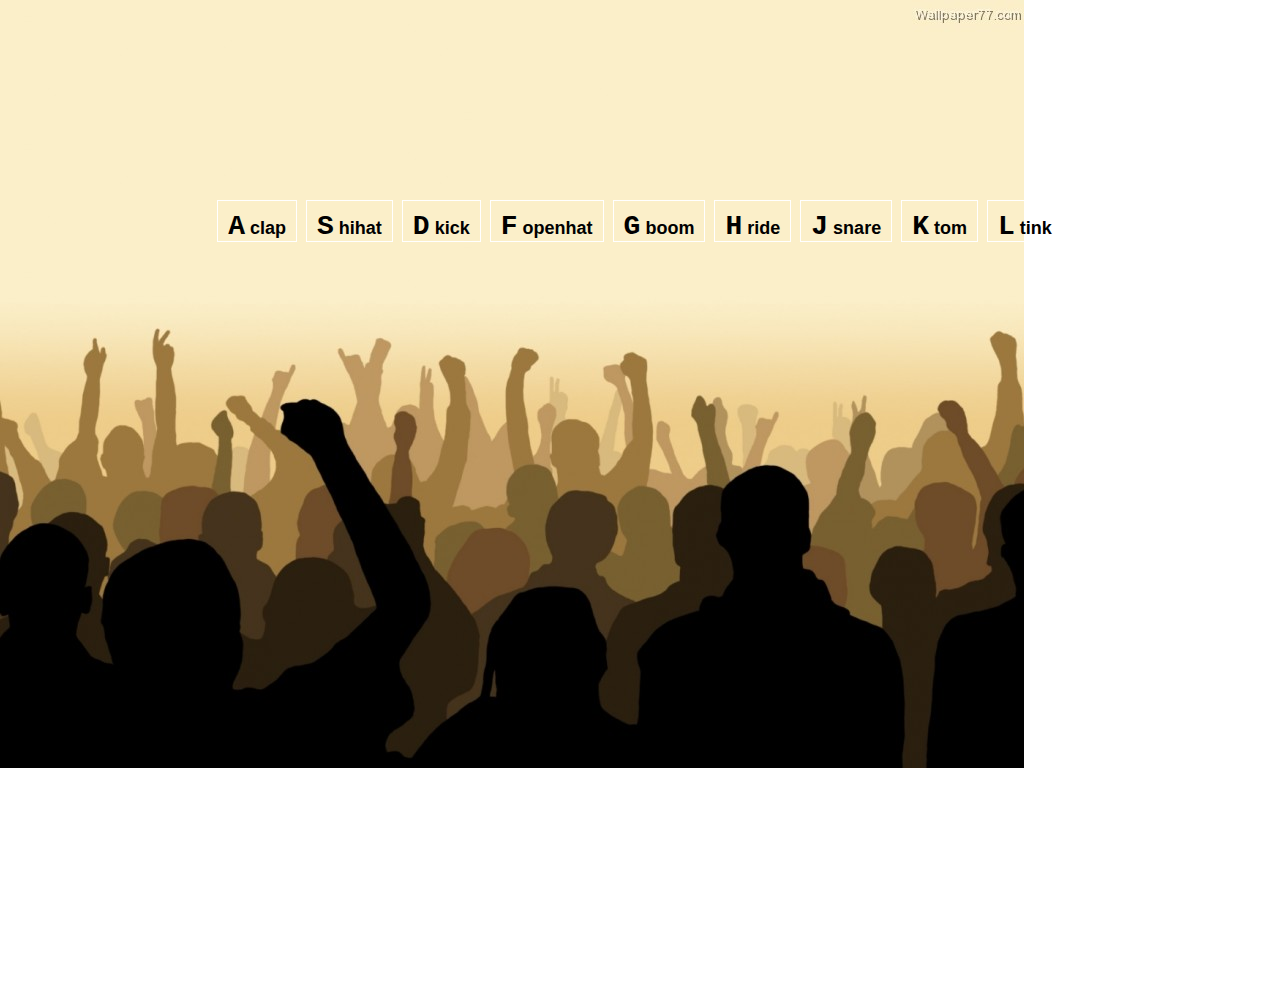
<file: index.html>
<!DOCTYPE html>
<html lang="en">
<head>
  <meta charset="UTF-8">
  <meta name="viewport" content="width=device-width, initial-scale=1.0">
  <meta http-equiv="X-UA-Compatible" content="ie=edge">
  <title>Drumset</title>
  <link rel="stylesheet" href="style.css">
  <script src="script.js"></script>
</head>
<body> 
  <div class="wrapper">
    <div class="wrapper__background">
      <div class="keys">
        <div data-key="65" class="key">
          <kbd>A</kbd>
          <span class="sound">clap</span>   
        </div>
        <div data-key="83" class="key">
          <kbd>S</kbd>
          <span class="sound">hihat</span>   
        </div>
        <div data-key="68" class="key">
          <kbd>D</kbd>
          <span class="sound">kick</span>   
        </div>
        <div data-key="70" class="key">
          <kbd>F</kbd>
          <span class="sound">openhat</span>   
        </div>
        <div data-key="71" class="key">
          <kbd>G</kbd>
          <span class="sound">boom</span>   
        </div>
        <div data-key="72" class="key">
          <kbd>H</kbd>
          <span class="sound">ride</span>   
        </div>
        <div data-key="74" class="key">
          <kbd>J</kbd>
          <span class="sound">snare</span>   
        </div>
        <div data-key="75" class="key">
          <kbd>K</kbd>
          <span class="sound">tom</span>   
        </div>
        <div data-key="76" class="key">
          <kbd>L</kbd>
          <span class="sound">tink</span>   
        </div>
      </div>
    </div>
  </div>

  <audio data-key="65" src="audio/audio.mp3"></audio>
  <audio data-key="83" src="audio/audio.mp3"></audio>
  <audio data-key="68" src="audio/audio.mp3"></audio>
  <audio data-key="70" src="audio/audio.mp3"></audio>
  <audio data-key="71" src="audio/audio.mp3"></audio>
  <audio data-key="72" src="audio/audio.mp3"></audio>
  <audio data-key="74" src="audio/audio.mp3"></audio>
  <audio data-key="75" src="audio/audio.mp3"></audio>
  <audio data-key="76" src="audio/audio.mp3"></audio>

</body>
</html>
</file>
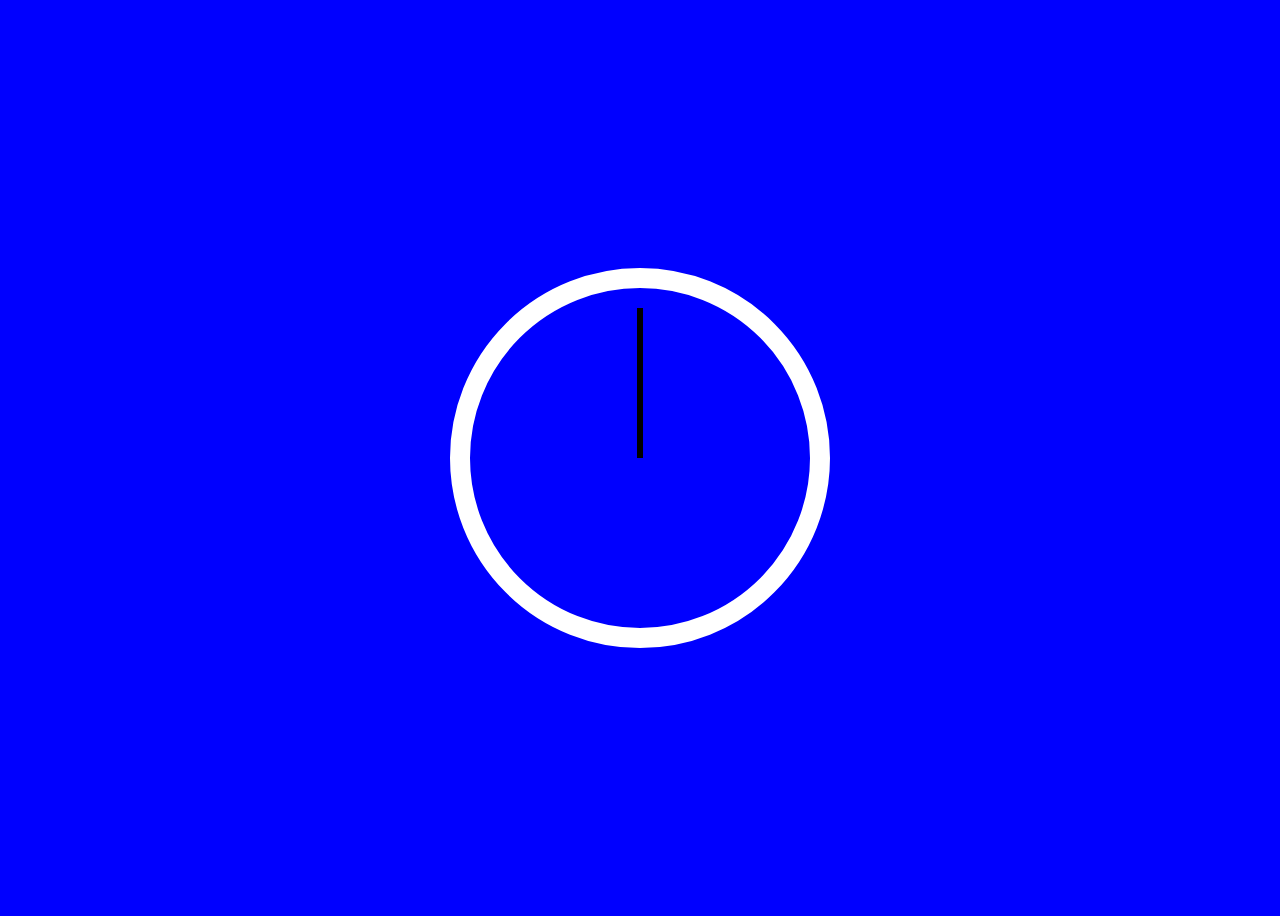
<file: lesson2/index.html>
<!DOCTYPE html>
<html lang="en">
<head>
  <meta charset="UTF-8">
  <meta name="viewport" content="width=device-width, initial-scale=1.0">
  <meta http-equiv="X-UA-Compatible" content="ie=edge">
  <link rel="stylesheet" type="text/css" href="style.css">
  <title>Clock</title>
</head>
<body>

<div class="clock">
  <div class="clock-face">
    <div class="hand hour-hand"></div>
    <div class="hand min-hand"></div>
    <div class="hand second-hand"></div>
  </div>
</div>
<script src="js/script.js"></script>
</body>
</html>
</file>
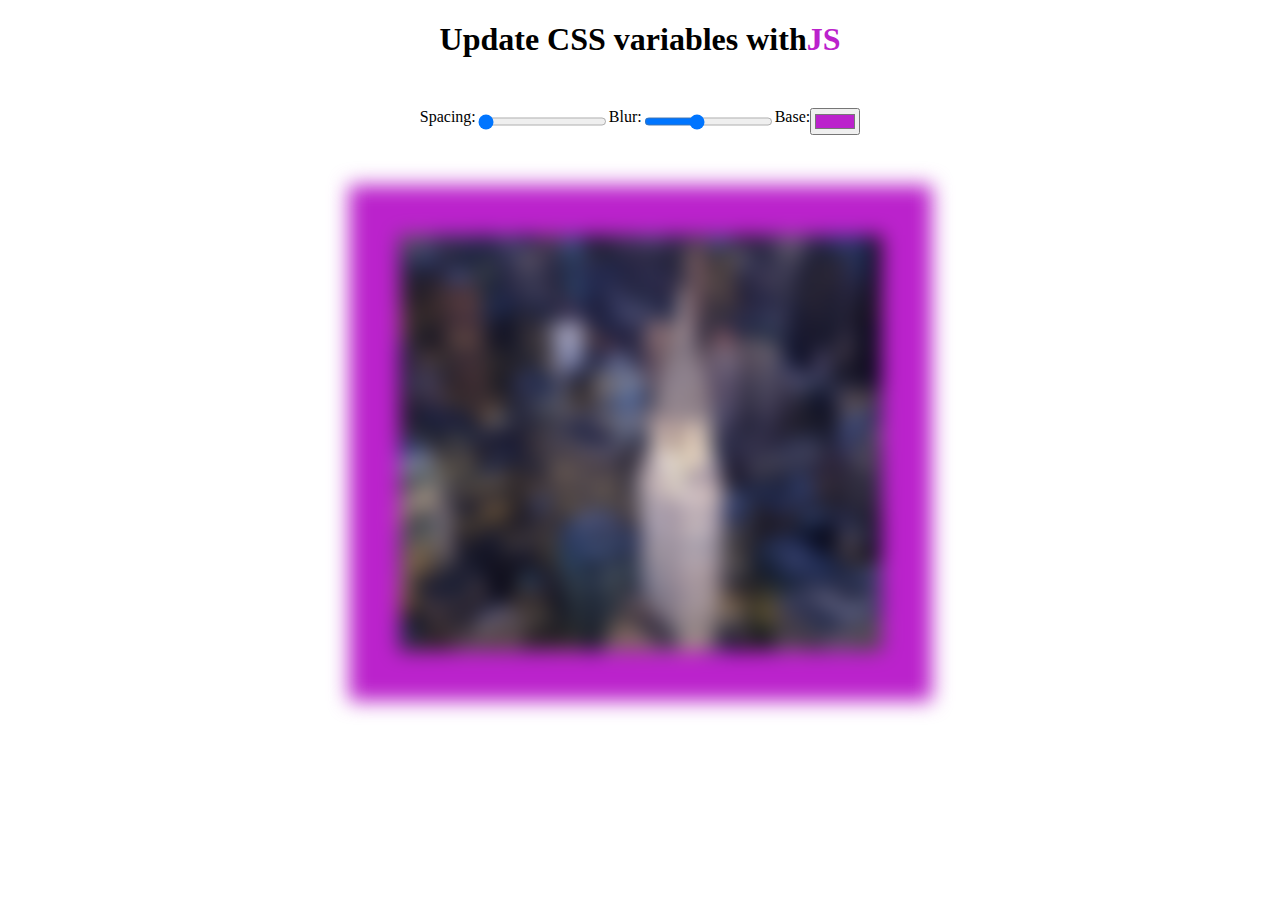
<file: lesson3/index.html>
<!DOCTYPE html>
<html lang="en">
<head>
  <meta charset="UTF-8">
  <meta name="viewport" content="width=device-width, initial-scale=1.0">
  <meta http-equiv="X-UA-Compatible" content="ie=edge">
  <link rel="stylesheet" href="style.css">
  <title>Lesson 3</title>
</head>
<body>
  <h1> Update CSS variables with <span class="hl"> JS</span></h1>
  <div class="controls">
    <label for="spacing">Spacing: </label>
    <input type="range" name="spacing" min="10" max="200" value="10" data-sizing="px">

    <label for="blur">Blur: </label>
    <input type="range" name="blur" min="0" max="25" value="10" data-sizing="px">

    <label for="base">Base: </label>
    <input type="color" name="base" value="#bb22cc">
  </div>

  <div class="image">
  <img src="newyork.jpg">
  </div>

  <script src="js/script.js"></script>
</body>
</html>
</file>
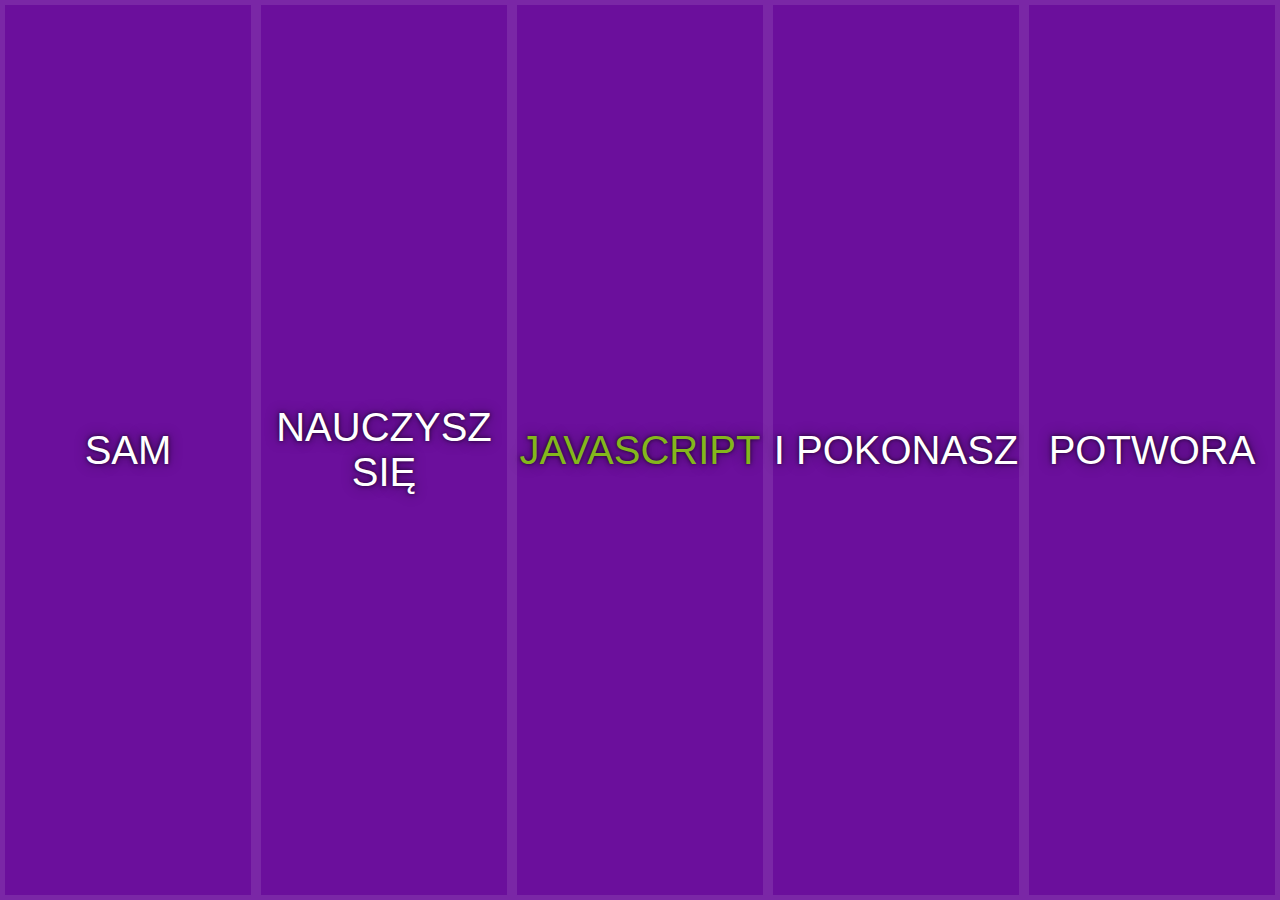
<file: lesson5/index.html>
<!DOCTYPE html>
<html lang="en">
<head>
  <meta charset="UTF-8">
  <meta name="viewport" content="width=device-width, initial-scale=1.0">
  <meta http-equiv="X-UA-Compatible" content="ie=edge">
  <link rel="stylesheet" type="text/css" href="style.css">
  <title>Lesson 5</title>
</head>
<body>
    <div class="panels">
        <div class="panel panel1">
          <p>Ty</p>
          <p>Sam</p>
          <p>Wygrasz</p>
        </div>
        <div class="panel panel2">
          <p>Dziś</p>
          <p>Nauczysz się</p>
          <p>Flexa</p>
        </div>
        <div class="panel panel3">
          <p>Wyzwanie</p>
          <p>JavaScript</p>
          <p>Trwa</p>
        </div>
        <div class="panel panel4">
          <p>Odczarujesz</p>
          <p>I pokonasz</p>
          <p>Słabości</p>
        </div>
        <div class="panel panel5">
          <p>Schowamy</p>
          <p>Potwora</p>
          <p>Do szafy</p>
        </div>
      </div>

<script src="script.js"></script>  
</body>
</html>
</file>
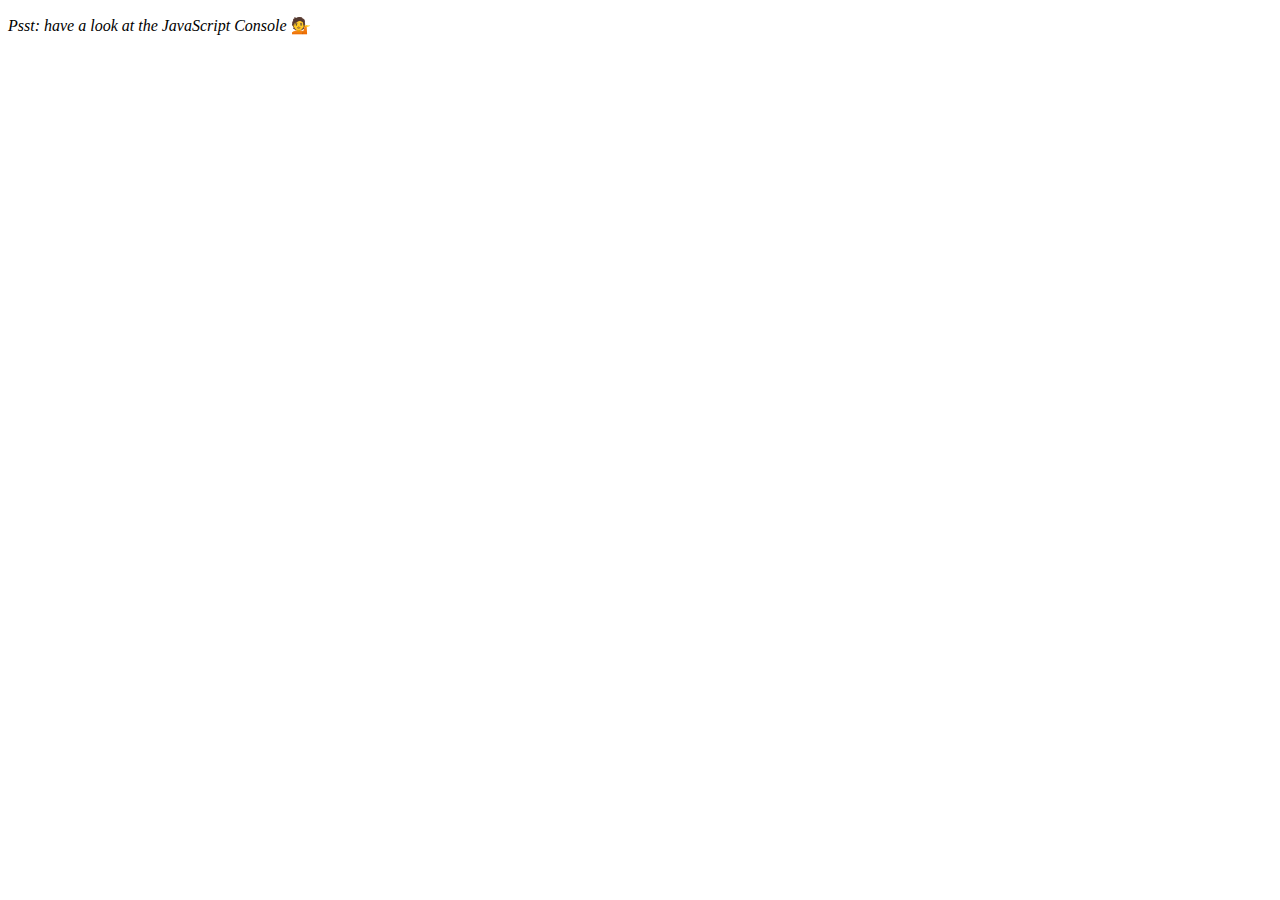
<file: lesson7/index.html>
<!DOCTYPE html>
<html lang="en">
<head>
  <meta charset="UTF-8">
  <title>Array Cardio 💪💪</title>
</head>
<body>
  <p><em>Psst: have a look at the JavaScript Console</em> 💁</p>
  <script src="script.js"></script>
</body>
</html>
</file>
<file: style.css>
body {
  background-image: url('drums.jpg');
  background-repeat: no-repeat;
  font-family: Arial, Helvetica, sans-serif;
  font-size: 18px;
  font-weight: bold;
}

.wrapper {
  height: 800px;
  display: flex;
  justify-content: center;
  margin-top: 200px;
}

.key {
  display: inline-block;
  height: 20px;
  padding: 10px;
  border: 1px solid #fff;
  margin: 0 2px;
}

.playing {
  color: #fff;
  border: 2px solid #000;
  transition: 0.07s;
}

kbd {
  font-size: 28px;
}
</file>
<file: lesson2/style.css>
html {
  background: blue;
  font-size: 10px;
  text-align: center;
}

body {
  font-size: 2rem;
  display: flex;
  flex: 1;
  min-height: 100vh;
  align-items: center; 
}

.hand {
  width: 50%;
  height: 6px;
  background: black;
  position: absolute;
  top:50%;
  transform-origin: 100%;
  transform: rotate(90deg);
  transition: all 0.05s;
  transition-timing-function: cubic-bezier(0.24, 2.17, 0.08, 1.06);
}

.clock {
  width: 30rem;
  height: 30rem;
  border: 20px solid white;
  border-radius: 50%;
  margin: 50px auto;
  position: relative;
  padding: 2rem;

}

.clock-face {
  position: relative;
  width: 100%;
  height: 100%;
  transform: translateY(-3px);
}
</file>
<file: lesson3/style.css>
:root {
  --base: #bb22cc;
  --spacing: 50px;
  --blur: 10px;
}

.controls {
  display: flex;
  justify-content: center;
  margin-top: 50px;
}

h1 {
  display: flex;
  justify-content: center;
}

.image {
  display: flex;
  justify-content: center;
  margin-top: 50px;
}

img {
  padding: var(--spacing);
  background: var(--base);
  filter: blur(var(--blur));
}

.hl {
  color: var(--base);
}
</file>
<file: lesson5/style.css>
body {
  box-sizing: border-box;
  background: #ffc600;
  font-family: "Arial, Helvetica, sans-serif";
  font-size: 20px;
  font-weight: 200;
}

body {
  margin: 0;
}

*, *:before, *:after {
  box-sizing: inherit;
}

.panels {
  min-height: 100vh;
  overflow: hidden;
  display: flex;
}


.panel {
  background:#6B0F9C;
  box-shadow:inset 0 0 0 5px rgba(255,255,255,0.1);
  color:white;
  text-align: center;
 align-items:center;
  /* Safari transitionend event.propertyName === flex */
  /* Chrome + FF transitionend event.propertyName === flex-grow */
  transition:
    font-size 0.7s cubic-bezier(0.61,-0.19, 0.7,-0.11),
    flex 0.7s cubic-bezier(0.61,-0.19, 0.7,-0.11),
    background 0.2s;
  font-size: 20px;
  background-size:cover;
  background-position:center;
  flex: 1;
  justify-content: center;
  align-items: center;
  display: flex;
  flex-direction: column;
}
.panel1 { background-image:url(https://images.unsplash.com/photo-1473668229855-e5d6e95a3259?auto=format&fit=crop&w=750&q=60&ixid=dW5zcGxhc2guY29tOzs7Ozs%3D); }
.panel2 { background-image:url(https://source.unsplash.com/rFKUFzjPYiQ/1500x1500); }
.panel3 { background-image:url(https://images.unsplash.com/photo-1443727181919-ccb1e90dc6cd?auto=format&fit=crop&w=670&q=60&ixid=dW5zcGxhc2guY29tOzs7Ozs%3D); }
.panel4 { background-image:url(https://images.unsplash.com/photo-1476525223214-c31ff100e1ae?auto=format&fit=crop&w=750&q=60&ixid=dW5zcGxhc2guY29tOzs7Ozs%3D); }
.panel5 { background-image:url(https://images.unsplash.com/photo-1494256997604-768d1f608cac?auto=format&fit=crop&w=1401&q=60&ixid=dW5zcGxhc2guY29tOzs7Ozs%3D); }
/* Flex Items */
.panel > * {
  margin:0;
  width: 100%;
  transition:transform 0.5s;
  flex: 1 0 auto;
  display:flex;
  justify-content: center;
  align-items: center;
}
.panel > *:first-child { transform: translateY(-100%); }
.panel.open-active > *:first-child { transform: translateY(0); }
.panel > *:last-child { transform: translateY(100%); }
.panel.open-active > *:last-child { transform: translateY(0); }
.panel p {
  text-transform: uppercase;
  font-family: 'Source Sans Pro', sans-serif;
  text-shadow:0 0 4px rgba(0, 0, 0, 0.72), 0 0 14px rgba(0, 0, 0, 0.45);
  font-size: 1.4em;
  justify-content: center;
  align-items: center;
}
.panel p:nth-child(2) {
  font-size: 2.0em;
}
.panel.open {
  flex: 5;
  font-size:40px;
  justify-content: center;
}
.panel3{
    color: #84b71c;
 }
</file>
